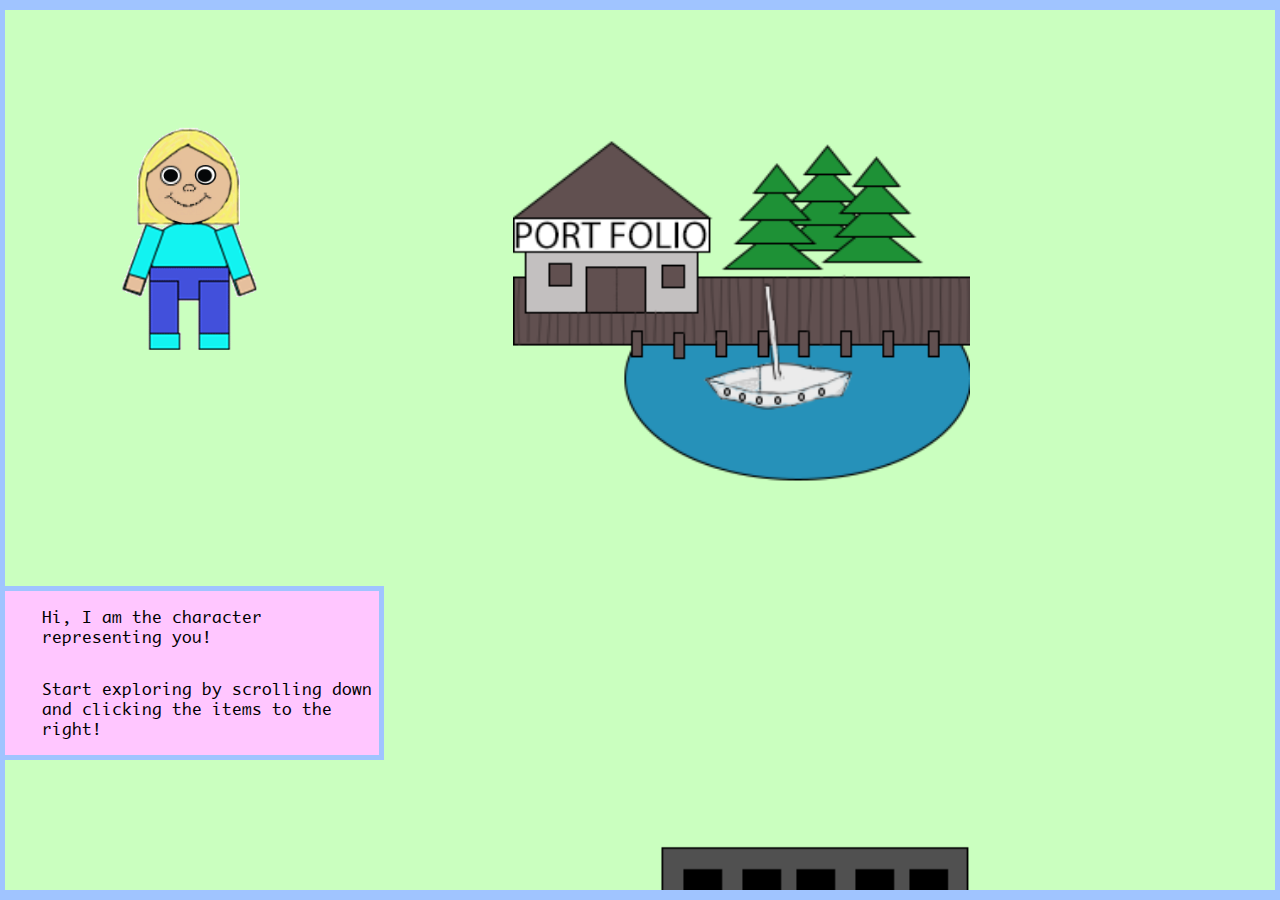
<file: index.html>
<!DOCTYPE html>
<html lang="en">
    <head>
        <meta charset="UTF-8">
        <meta http-equiv="X-UA-Compatible" content="IE=edge">
        <meta name="viewport" content="width=device-width, initial-scale=1.0">
        <title>Michala World</title>
        <link rel="stylesheet" href="./style.css">
        <link rel="shortcut icon" href="./logo/icon.png">
    </head>
<body>
    <div class="bodybox">
        <div class="buildingbox">
            <a href="./portfolio.html"><img src="./buildings/skib.png" alt="portfolio" class="buildings"></a>
            <a href="./work.html"><img src="./buildings/work.png" alt="The office" class="buildings"></a>
            <a href="./education.html"><img src="./buildings/school.png" alt="School" class="buildings"></a>
            <a href="./private.html"><img src="./buildings/home.png" alt="Michalas home" class="buildings"></a>
            <div class="mesign">
                <a href="./contact.html"><img src="./animation/mig/migKortSign.gif" alt="Michala and contact sign" class="buildings"></a> 
                <div class="mesignmessage">
                    <p>Hi, I am the character representing Michala Pedersen. This is my world. Click on me to get in touch!</p>
                </div>
            </div>
        </div>
    </div>
    <div class="caractorbox">
        <img src="./animation/visiterEt/VisiterEtStaa.gif" alt="you" id="caractoryou">
        <div class="message">
            <p>Hi, I am the character representing you!</p>
            <p>Start exploring by scrolling down and clicking the items to the right!</p>
        </div>
    </div>
</body>
</html>
</file>
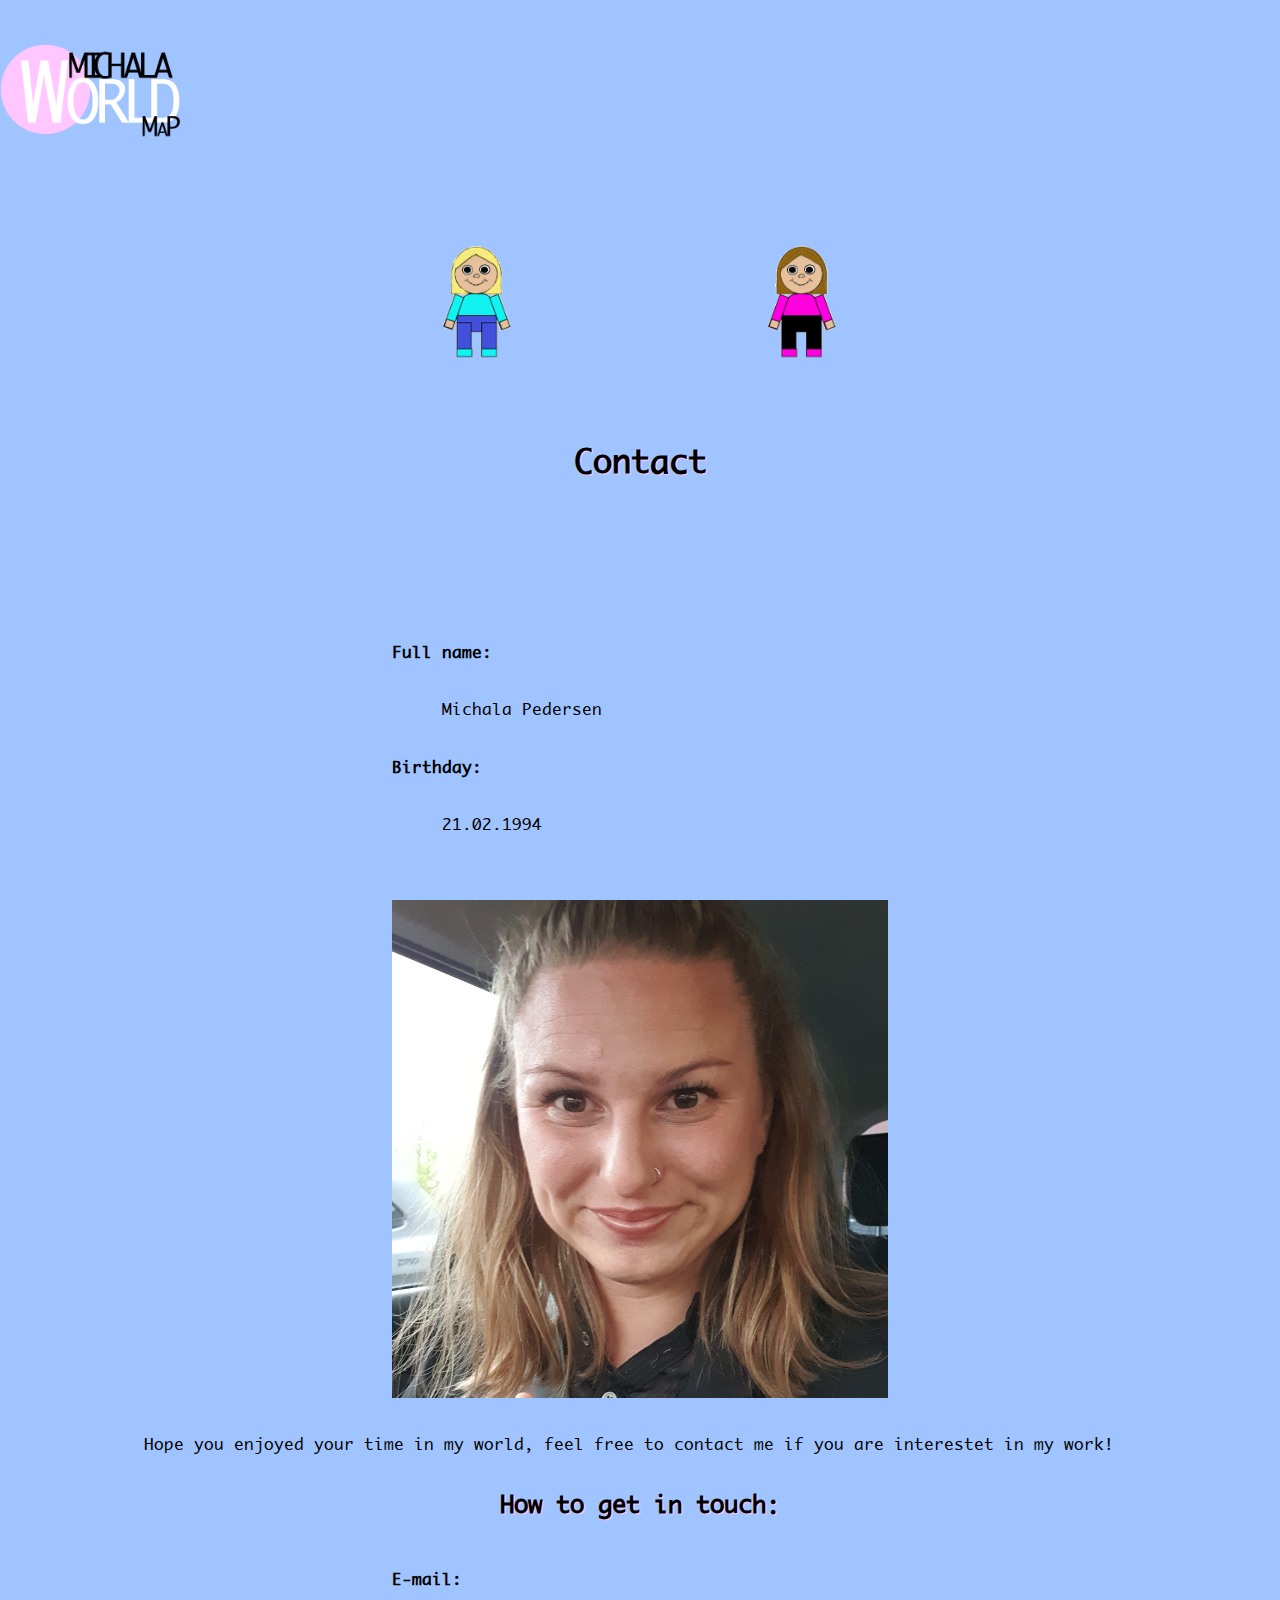
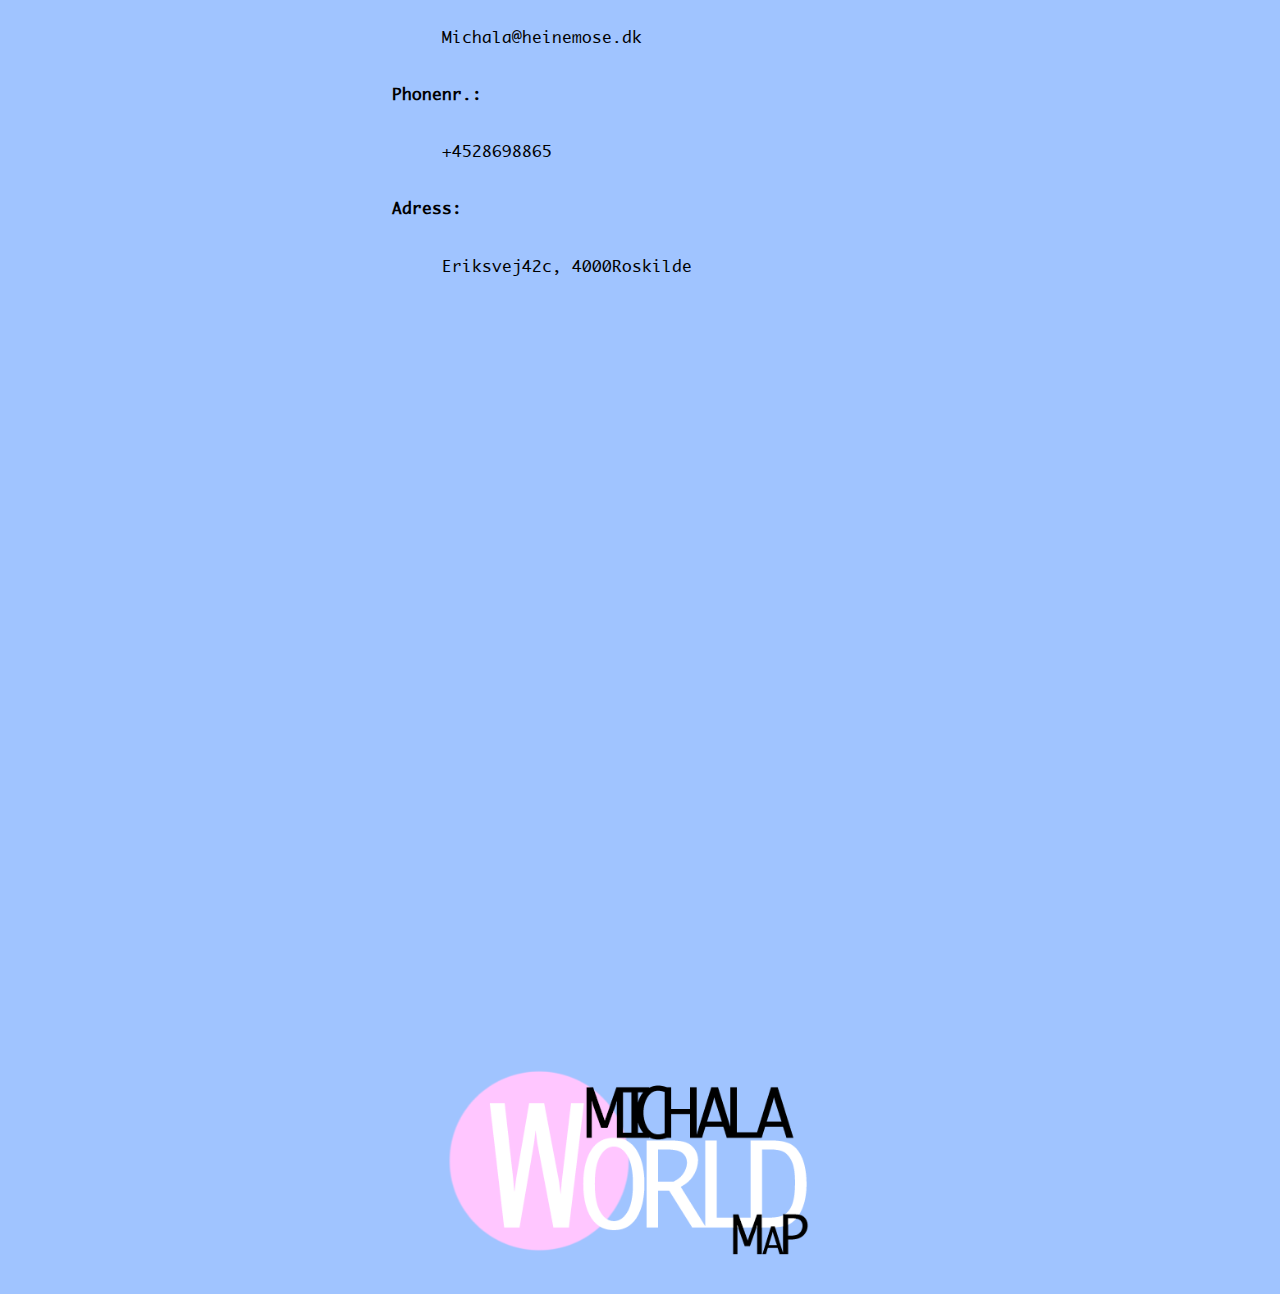
<file: contact.html>
<!DOCTYPE html>
<html lang="en">
<head>
    <meta charset="UTF-8">
    <meta http-equiv="X-UA-Compatible" content="IE=edge">
    <meta name="viewport" content="width=device-width, initial-scale=1.0">
    <title>Contact</title>
    <link rel="stylesheet" href="./style.css">
    <link rel="shortcut icon" href="./logo/icon.png">
</head>
<body class="contact">
    <header>
        <a href="./index.html"><img src="./logo/LogoPinkMap.png" alt="back" class="back"></a>
        <h1><img src="./animation/visiterEt/VisiterEtStaa.gif" alt="you">Contact<img src="./animation/mig/migStaa.gif" alt="me"></h1>
    </header>
    <section>
        <div>
            <h4>Full name:</h4>
            <p>Michala Pedersen</p>
            <h4>Birthday:</h4>
            <p>21.02.1994</p>
        </div>
        <img src="./Baggrund/mig.jpeg" alt="Michala">
            <p>Hope you enjoyed your time in my world, feel free to contact me if you are interestet in my work!</p>
            <h2>How to get in touch:</h2>
        <div>
            <h4>E-mail:</h4>
            <p>Michala@heinemose.dk</p>
            <h4>Phonenr.:</h4>
            <p>+4528698865</p>
            <h4>Adress:</h4>
            <p>Eriksvej42c, 4000Roskilde</p>
        </div>
    </section>
    <footer>
        <a href="./index.html"><img src="./logo/LogoPinkMap.png" alt="contact Michala"></a>
    </footer>
</body>
</html>
</file>
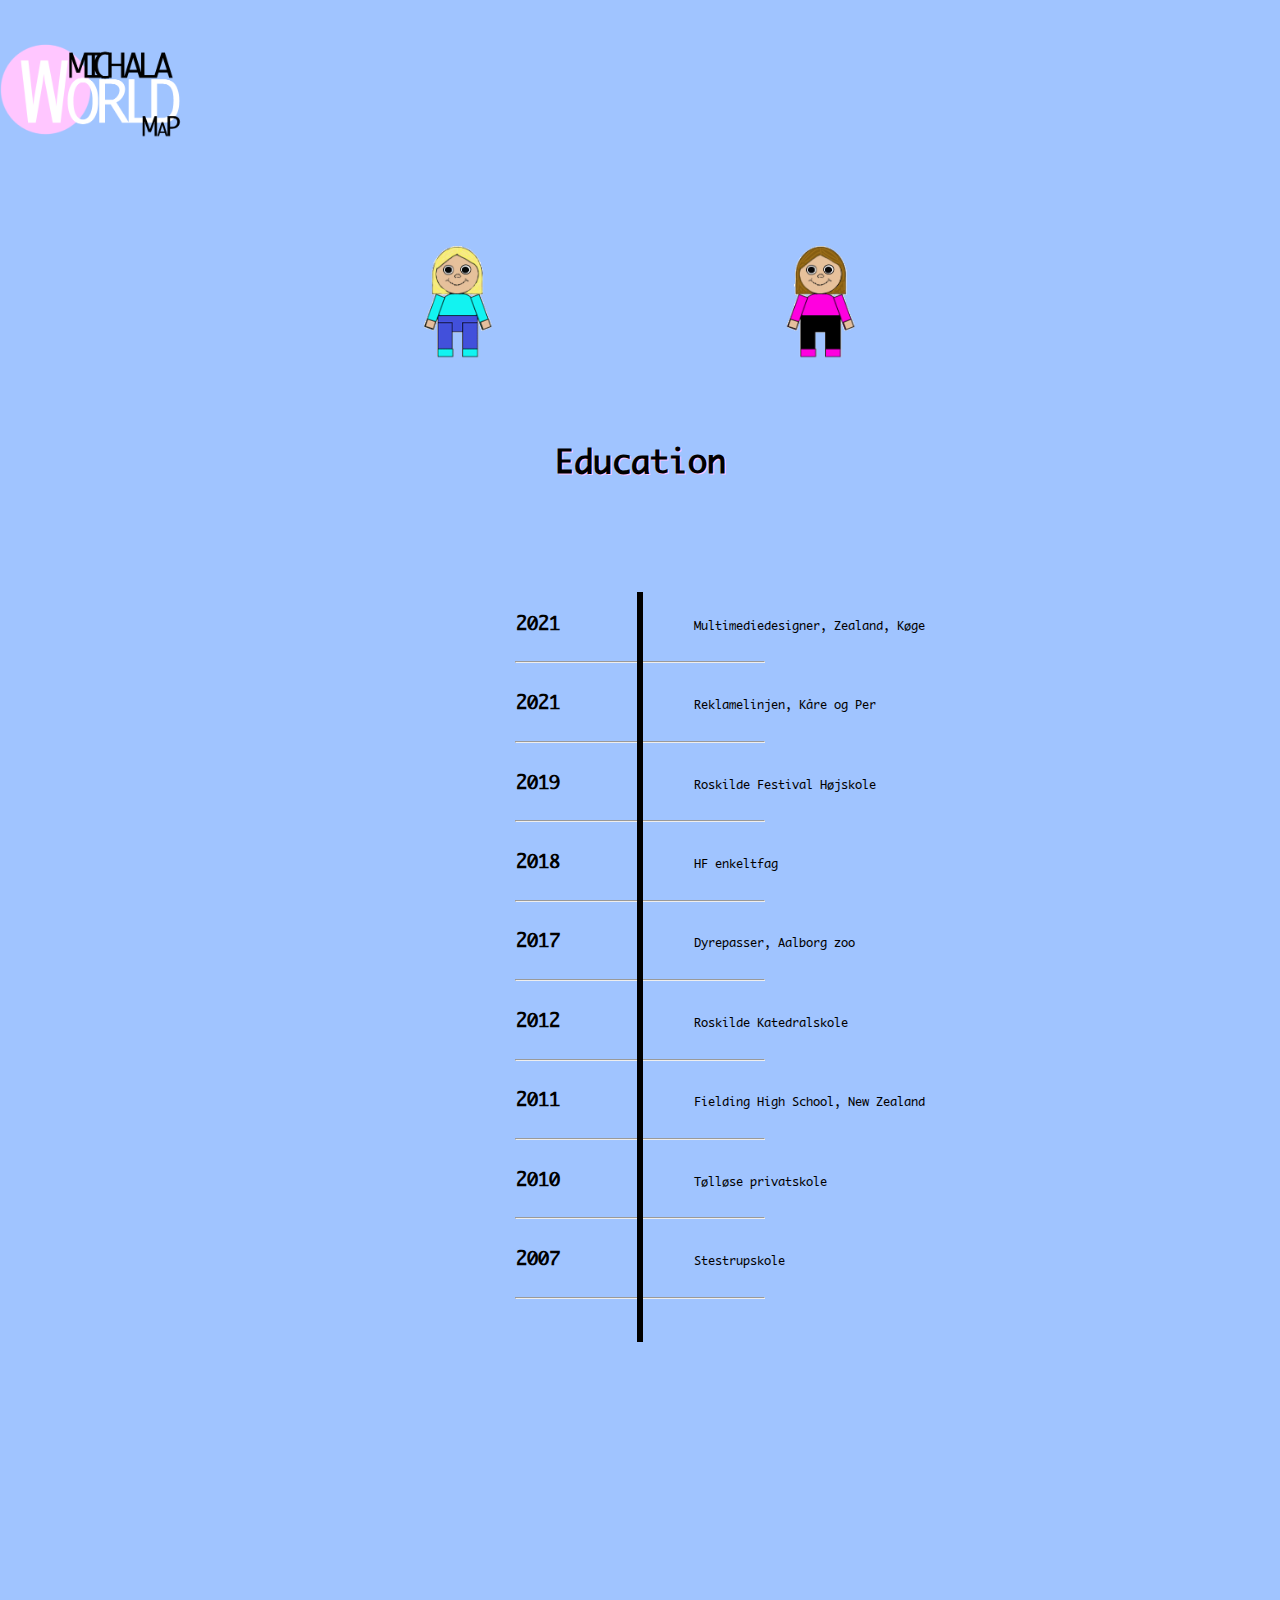
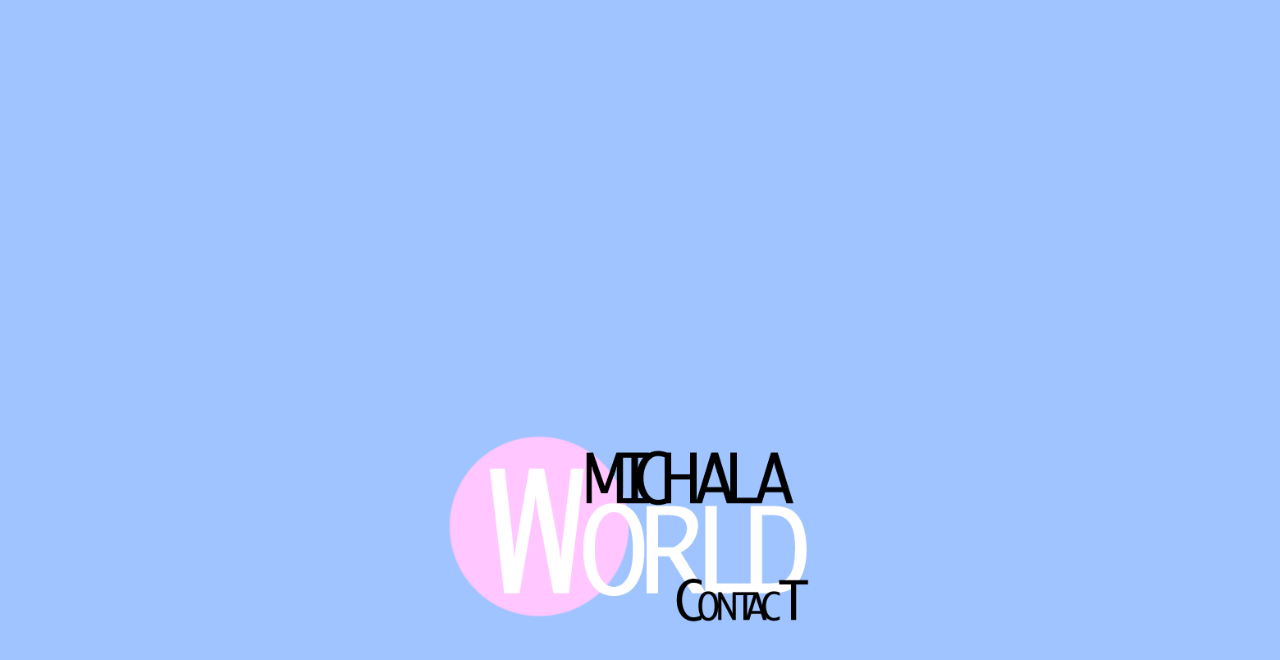
<file: education.html>
<!DOCTYPE html>
<html lang="en">
<head>
    <meta charset="UTF-8">
    <meta http-equiv="X-UA-Compatible" content="IE=edge">
    <meta name="viewport" content="width=device-width, initial-scale=1.0">
    <title>Education</title>
    <link rel="stylesheet" href="./style.css">
    <link rel="shortcut icon" href="./logo/icon.png">
</head>
<body class="edu">
    <header>
        <a href="./index.html"><img src="./logo/LogoPinkMap.png" alt="back" class="back"></a>
        <h1><img src="./animation/visiterEt/VisiterEtStaa.gif" alt="you">Education<img src="./animation/mig/migStaa.gif" alt="me"></h1>
    </header>
    <section>
        <div>
            <div class="vl"></div>
            <h3>2021</h3>
            <p>Multimediedesigner, Zealand, Køge</p>
            <hr class="streg">
            <h3>2021</h3>
            <p>Reklamelinjen, Kåre og Per</p>
            <hr class="streg">
            <h3>2019</h3>
            <p>Roskilde Festival Højskole</p>
            <hr class="streg">
            <h3>2018</h3>
            <p>HF enkeltfag</p>
            <hr class="streg">
            <h3>2017</h3>
            <p>Dyrepasser, Aalborg zoo</p>
            <hr class="streg">
            <h3>2012</h3>
            <p>Roskilde Katedralskole</p>
            <hr class="streg">
            <h3>2011</h3>
            <p>Fielding High School, New Zealand</p>
            <hr class="streg">
            <h3>2010</h3>
            <p>Tølløse privatskole</p>
            <hr class="streg">
            <h3>2007</h3>
            <p>Stestrupskole</p>
            <hr class="streg">
        </div>
    </section>
    <footer>
        <a href="./contact.html"><img src="./logo/logoPinkContact.png" alt="contact Michala"></a>
    </footer>
</body>
</html>
</file>
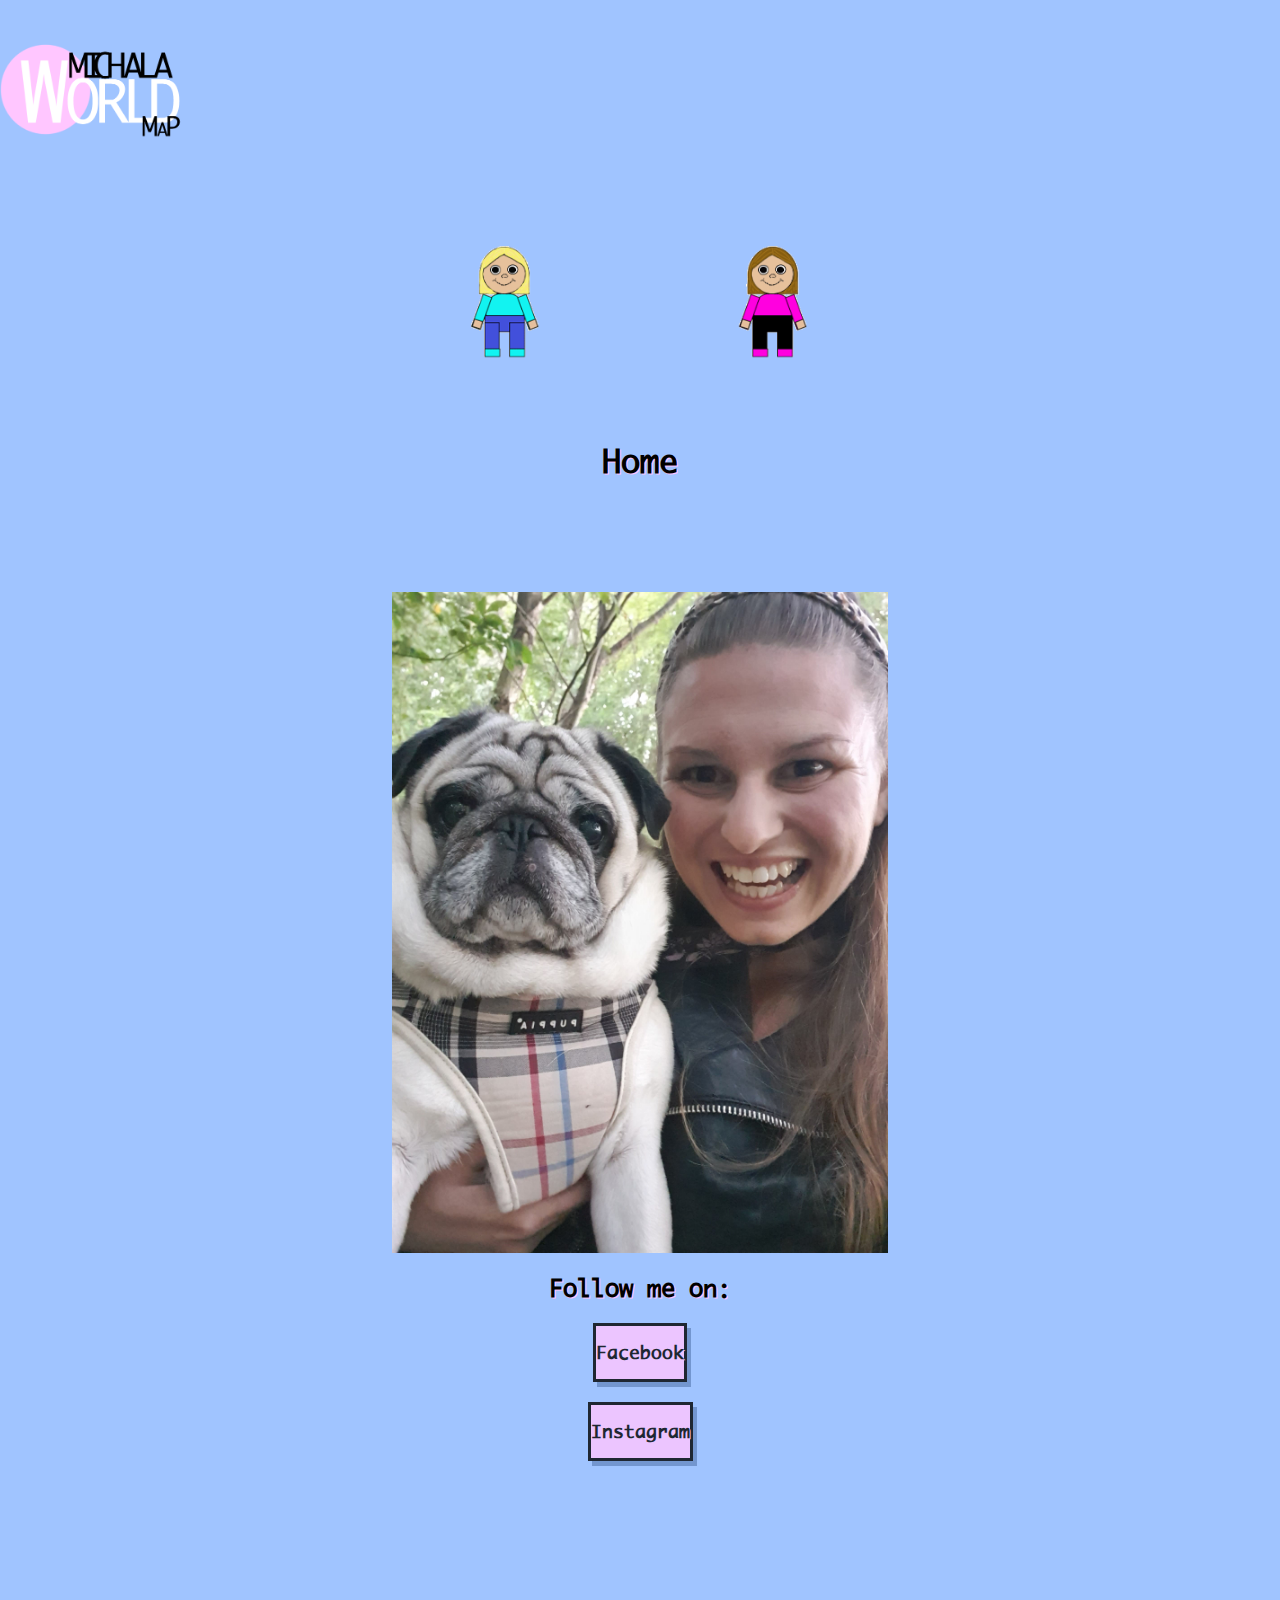
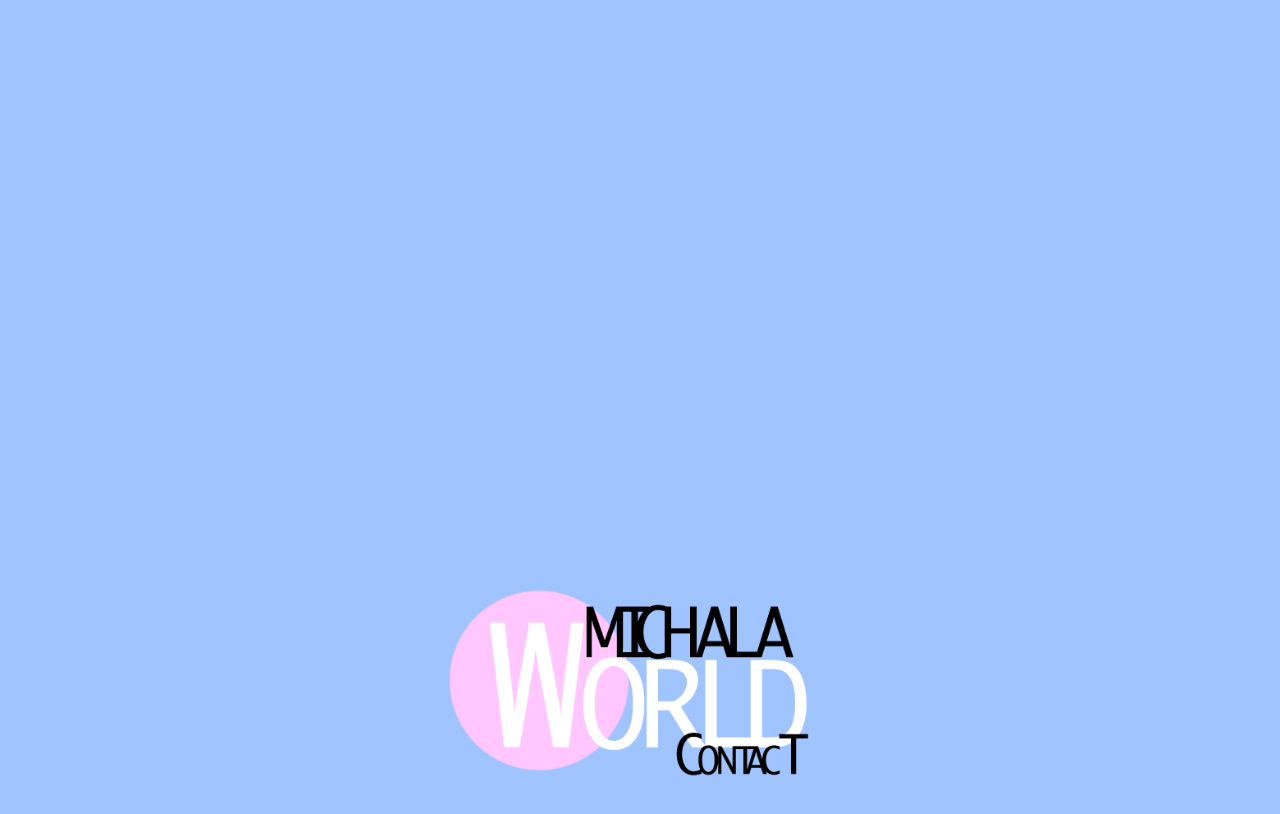
<file: private.html>
<!DOCTYPE html>
<html lang="en">
<head>
    <meta charset="UTF-8">
    <meta http-equiv="X-UA-Compatible" content="IE=edge">
    <meta name="viewport" content="width=device-width, initial-scale=1.0">
    <title>Home</title>
    <link rel="stylesheet" href="./style.css">
    <link rel="shortcut icon" href="./logo/icon.png">
</head>
<body class="private">
    <header>
        <a href="./index.html"><img src="./logo/LogoPinkMap.png" alt="back" class="back"></a>
        <h1><img src="./animation/visiterEt/VisiterEtStaa.gif" alt="you">Home<img src="./animation/mig/migStaa.gif" alt="me"></h1>
    </header>
    <section>
        <img src="./Baggrund/home.jpg" alt="Michala and dog">
        <h2>Follow me on:</h2>
        <a href="https://www.facebook.com/michala.pedersen.3/">
            <div class="linkedin">
                <h2>Facebook</h2>
            </div>
        </a>
        <a href="https://www.instagram.com/michaladk/">
            <div class="linkedin">
                <h2>Instagram</h2>
            </div>
        </a>
    </section>
    <footer>
        <a href="./contact.html"><img src="./logo/logoPinkContact.png" alt="contact Michala"></a>
    </footer>
</body>
</html>
</file>
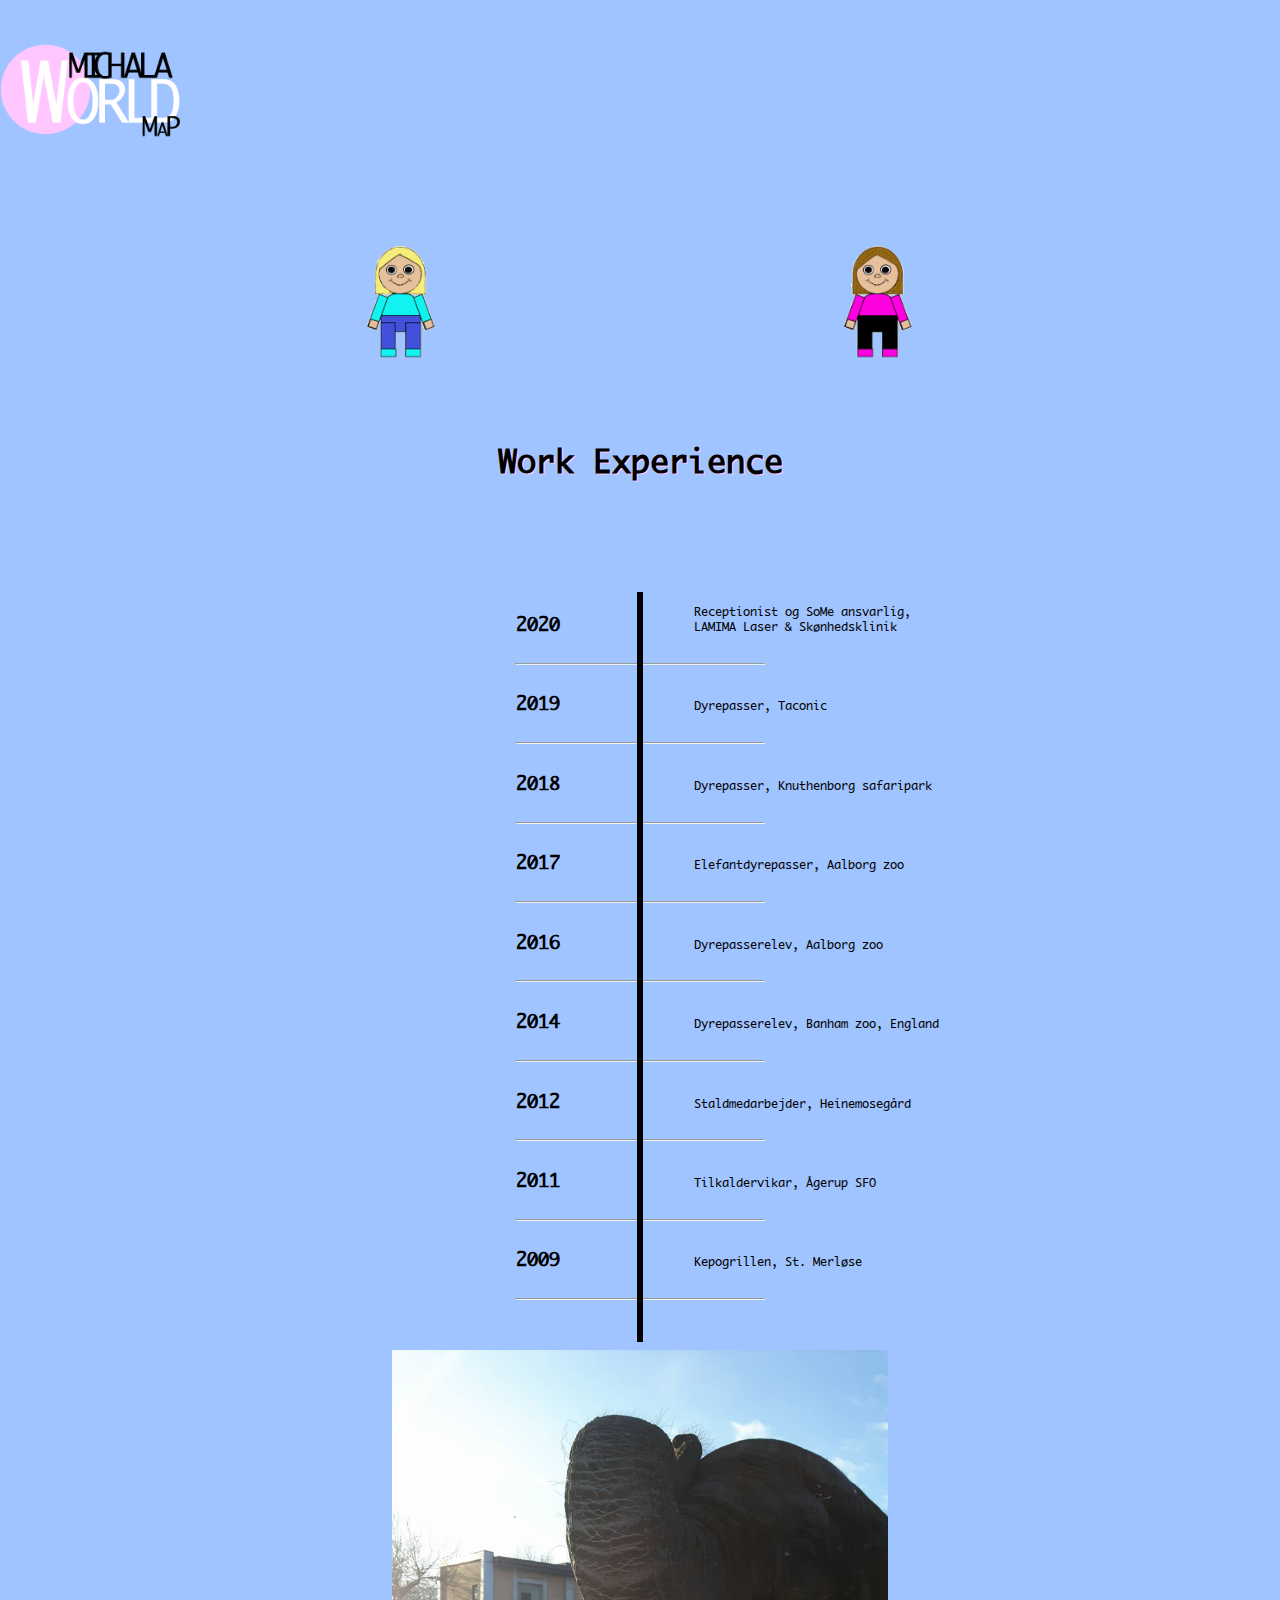
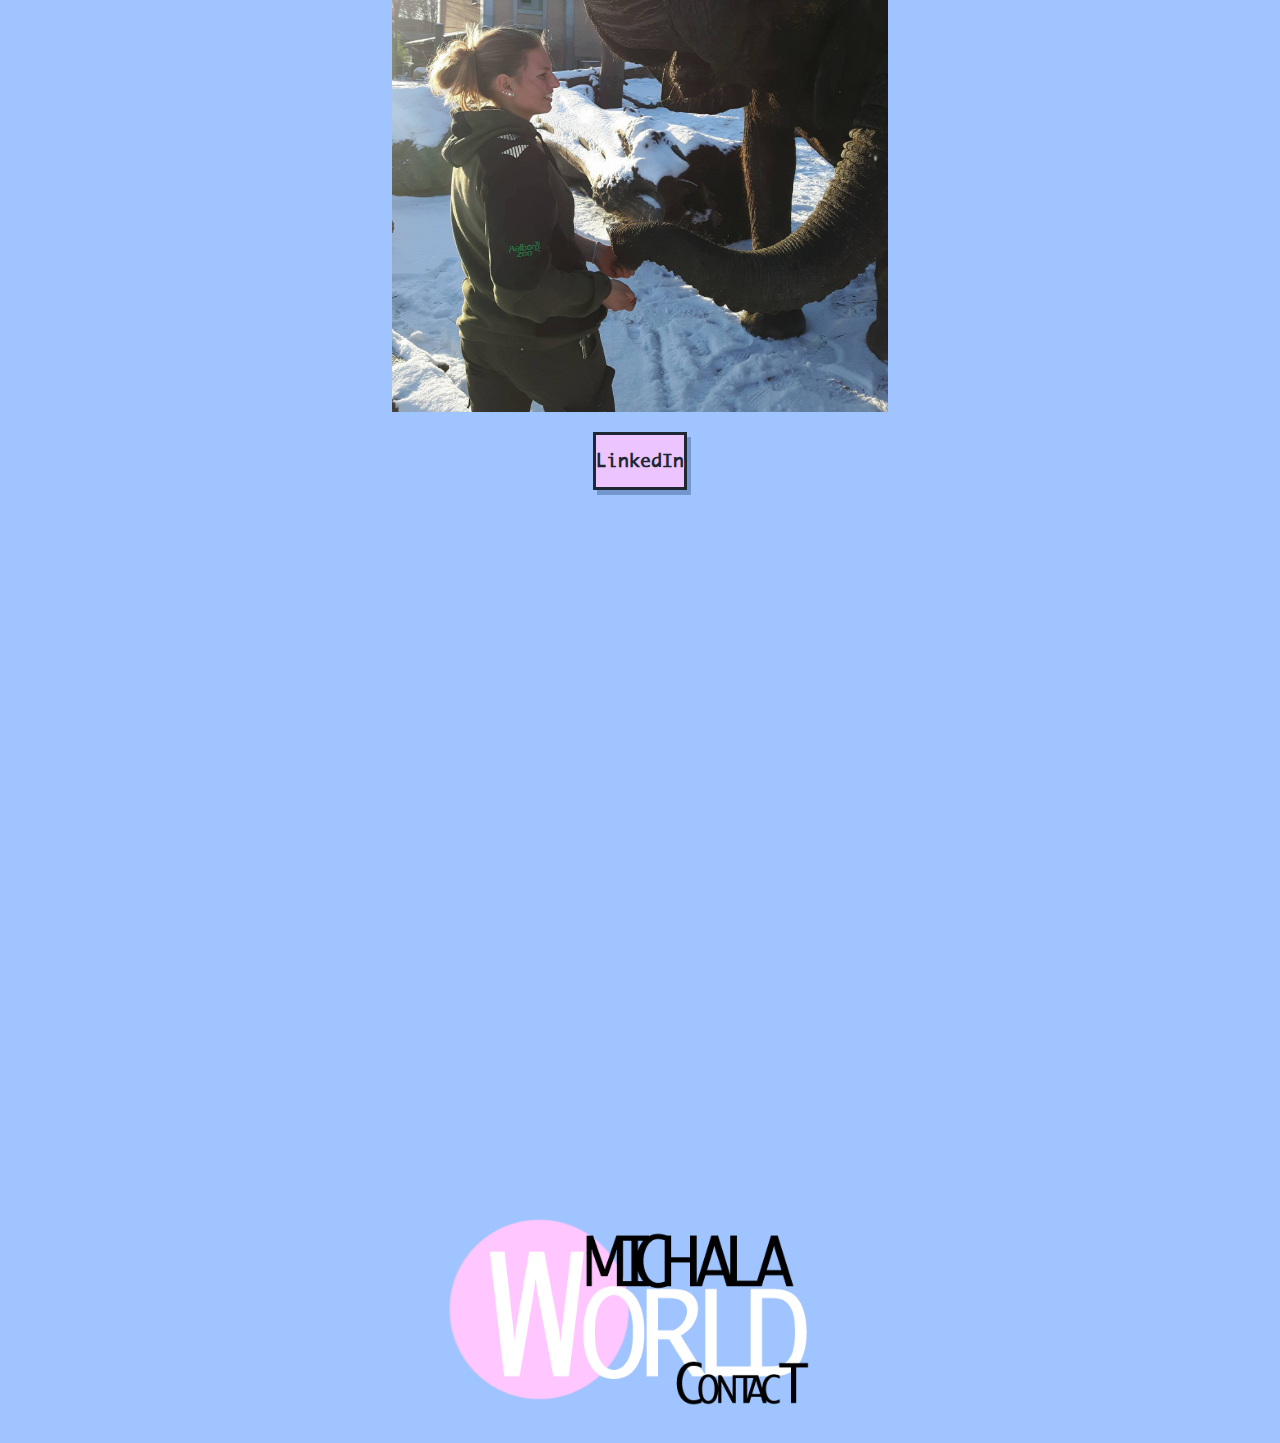
<file: work.html>
<!DOCTYPE html>
<html lang="en">
<head>
    <meta charset="UTF-8">
    <meta http-equiv="X-UA-Compatible" content="IE=edge">
    <meta name="viewport" content="width=device-width, initial-scale=1.0">
    <title>Work</title>
    <link rel="stylesheet" href="./style.css">
    <link rel="shortcut icon" href="./logo/icon.png">
</head>
<body class="work">
    <header>
        <a href="./index.html"><img src="./logo/LogoPinkMap.png" alt="back" class="back"></a>
        <h1><img src="./animation/visiterEt/VisiterEtStaa.gif" alt="you">Work Experience<img src="./animation/mig/migStaa.gif" alt="me"></h1>
    </header>
    <section>
        <div>
            <div class="vl"></div>
            <h3>2020</h3>
            <p>Receptionist og SoMe ansvarlig, <br> LAMIMA Laser & Skønhedsklinik</p>
            <hr class="streg">
            <h3>2019</h3>
            <p>Dyrepasser, Taconic</p>
            <hr class="streg">
            <h3>2018</h3>
            <p>Dyrepasser, Knuthenborg safaripark</p>
            <hr class="streg">
            <h3>2017</h3>
            <p>Elefantdyrepasser, Aalborg zoo</p>
            <hr class="streg">
            <h3>2016</h3>
            <p>Dyrepasserelev, Aalborg zoo</p>
            <hr class="streg">
            <h3>2014</h3>
            <p>Dyrepasserelev, Banham zoo, England</p>
            <hr class="streg">
            <h3>2012</h3>
            <p>Staldmedarbejder, Heinemosegård</p>
            <hr class="streg">
            <h3>2011</h3>
            <p>Tilkaldervikar, Ågerup SFO</p>
            <hr class="streg">
            <h3>2009</h3>
            <p>Kepogrillen, St. Merløse</p>
            <hr class="streg">
        </div>
        <img src="./Baggrund/work.jpg" alt="Michala and dog" id="workbillede">
        <div class="linkedin">
            <a href="https://www.linkedin.com/in/michala-pedersen-167621183/"><h2>LinkedIn</h2></a>
        </div>
    </section>
    <footer>
        <a href="./contact.html"><img src="./logo/logoPinkContact.png" alt="contact Michala"></a>
    </footer>
</body>
</html>
</file>
<file: style.css>
body {
    background-color: #A0C4FF;
    margin: 0;
    padding: 0;
    font-family: ayuthaya;
}

@font-face {
    font-family: ayuthaya;
    src: url(./font/ayuthaya.ttf);
  }
  

/*Link*/
a {
    text-decoration: none;
    color: black;
}
/*Link end*/
/*Her*/
h2, h1 {
    text-align: center;
    text-shadow: 1px 1px #FFC6FF;
}

/*Header*/
header {
    background-color: #A0C4FF;
    padding-bottom: 70px;
}
header img {
    width: 15%;
}
/*header end*/

/*Section*/
section {
    background-color: #A0C4FF;
    padding: 20px;
    padding-bottom: 40px;
}
/*Section end*/

/*footer*/
footer {
    background-color: #A0C4FF;
    margin-top: 600px;
}
footer img {
    width: 30%;
    display: block;
    margin: auto;
}
/*footer end*/

/*baggrund*/
.work, .edu, .private, .contact, .port {
background-repeat: no-repeat;
background-position: center;
background-size: cover;
background-attachment: fixed;
}
/*baggrund end*/

/*tidslinje, work og school*/
.vl {
    border-left: 6px solid;
    height: 750px;
    position: absolute;
    left: 50%;
    margin-left: -3px;
  }

.streg {
      width: 20%;
  }

h3,  p{
    display: inline-block;
  }

h3 {
    margin-left: 38%;
}

p {
      margin-left: 6%;
}
.work section div p, .edu section div p {
    font-size: 50%;
}

#workbillede {
    margin-top: 50px;
}
/*Tidslinje end*/

/*work*/
.work {
    background-image: url(./Baggrund/work.jpeg);
}

/*button*/
.linkedin {
    border: solid #000;
    background-color: #FFC6FF;
    width: fit-content;
    margin: auto;
    margin-top: 20px;
    font-size: 75%;
    cursor: pointer;
    opacity: 0.8;
    box-shadow: 4px 5px #688bc4;
}
.linkedin:hover {
    opacity: 1;
}
.linkedin:active {
    background-color: #ee46ee;
    box-shadow: 1px 2px #405475;
    transform: translateY(4px);
}
/*button end*/
/*Work end*/

/*education*/
.edu {
    background-image: url(./Baggrund/miguddanelse.jpeg);
}
/*education end*/

/*private*/
.private {
    background-image: url(./Baggrund/contact.jpeg);
}
/*Private end*/

/*contact*/
.contact {
    background-image: url(./Baggrund/migsten.jpeg);
}
/*contact end*/

/*PortFolio*/
.port {
    background-image: url(./Baggrund/atlanten.jpg);
}

.portfolio {
    margin-top: 500px;
}
section img {
    display: block;
    margin: auto;
    width: 40%;
    margin-bottom: 20px;
}
.portfolio video {
    width: 100%;
}
#gocycleimg {
    width: 100%;
    max-width: 500px;
    margin: auto;
}
.portfolio div img{
    display: inline-block;
    text-align: center;
}
.portfolio p {
    display: block;
}
video {
    display: block;
    width: 100%;
    max-width: 420px;
    margin: auto;
}
/*PortFolio end*/

/*Michala World, index*/
.bodybox {
    background-color: #CAFFBF;
    position: fixed;
    top: 10px;
    left: 5px;
    right: 5px;
    bottom: 10px;
    overflow: scroll;
}
/*karakter*/
#caractoryou {
    width: 100%;
}
.caractorbox {
    width: 30%;
    display: block;
    position: relative;
}
.message, .mesignmessage {
    display: none;
    position: absolute;
    background-color: #FFC6FF;
    border: solid 5px #A0C4FF;
}
.caractorbox:hover .message, .mesign:hover .mesignmessage {
    display: block;
  }
  /*Karakter end*/
  /*Bygninger*/
.buildingbox {
    width: 40%;
    position: absolute;
    right: 20%;
    top: 0;
    padding-bottom: 150px;
}
.buildings {
    width: 90%
}
/*Bygninger end*/

/*Contact*/
.contact section div {
    width: 40%;
    display: block;
    margin: auto;
    margin-top: 50px;
    margin-bottom: 50px;
}
/*Contact end*/
/*Michala World end*/
@media only screen and (max-width: 450px) {
.vl, .streg {
    display: none;
}
h3,  p{
    display: block;
  }
h3 {
    margin-left: 20px;
}
  }

@media only screen and (min-width: 800px) {
    h3 {
        margin-left: 40%;
    }
    
    p {
          margin-left: 10%;
    }
    .work section div p, .edu section div p {
        font-size: 75%;
    }
  }
</file>
